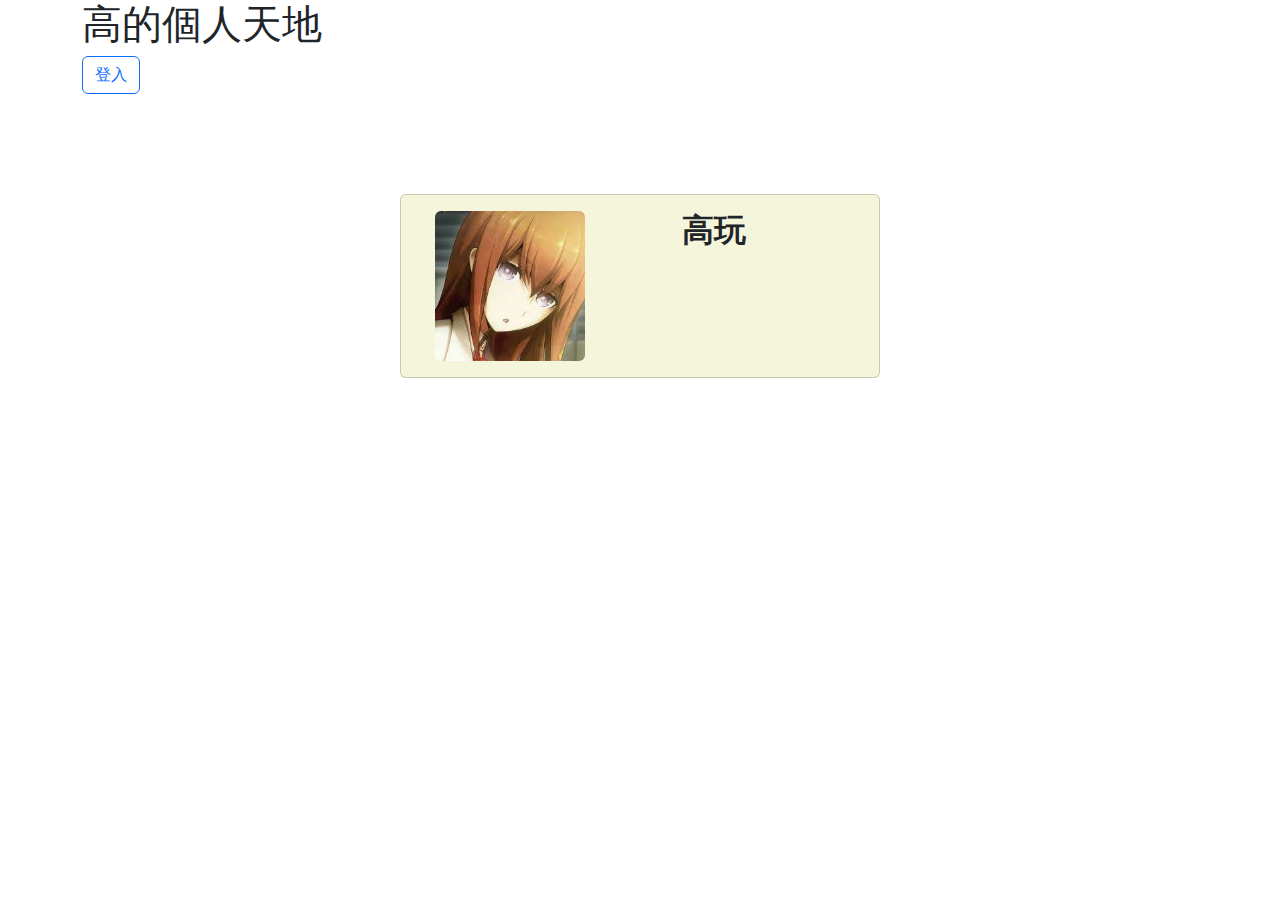
<file: views/index.html>
<!DOCTYPE html>
<html lang="en">

<head>
    <meta charset="UTF-8">
    <meta name="viewport" content="width=device-width, initial-scale=1.0">
    <title>Document</title>
    <link rel="stylesheet" href="../static/pkg/bootstrap-5.3.2-dist/css/bootstrap.min.css">
    <link rel="stylesheet" href="../static/css/index.css">
</head>

<body>
    <div class="container">
        <h1 class="text-nowrap">高的個人天地</h1>
        <a href="../views/sign-log-in.html" type="button" class="btn btn-outline-primary">登入</a>
        <!-- <button href="login.html" type="button" class="btn btn-outline-primary">登入</button> -->
        <div id="" class="card" style="width: 30rem; background-color: beige; margin: 100px auto;">
            <div class="card-body">
                <div class="container">
                    <div class="row">
                        <div class="col-5">
                            <img id="avatar" class="avatar mx-auto d-block img-fluid" src="../img/ChirsAvatar.jpg" alt="">
                        </div>
                        <div class="col-6">
                            <h2 class="userName" style="font-weight: bold; text-align: center;">高玩</h2>
                            <!-- <span class="badge bg-success">合法使用者</span>
                            <span class="badge bg-dark">Vip0</span> -->
                        </div>
                    </div>
                </div>
                <!-- <a href="https://space.bilibili.com/443577414/favlist" class="card-link">B站推薦</a> -->
            </div>
        </div>
    </div>



    <script src="../static/pkg/bootstrap-5.3.2-dist/js/bootstrap.min.js"></script>
</body>

</html>
</file>
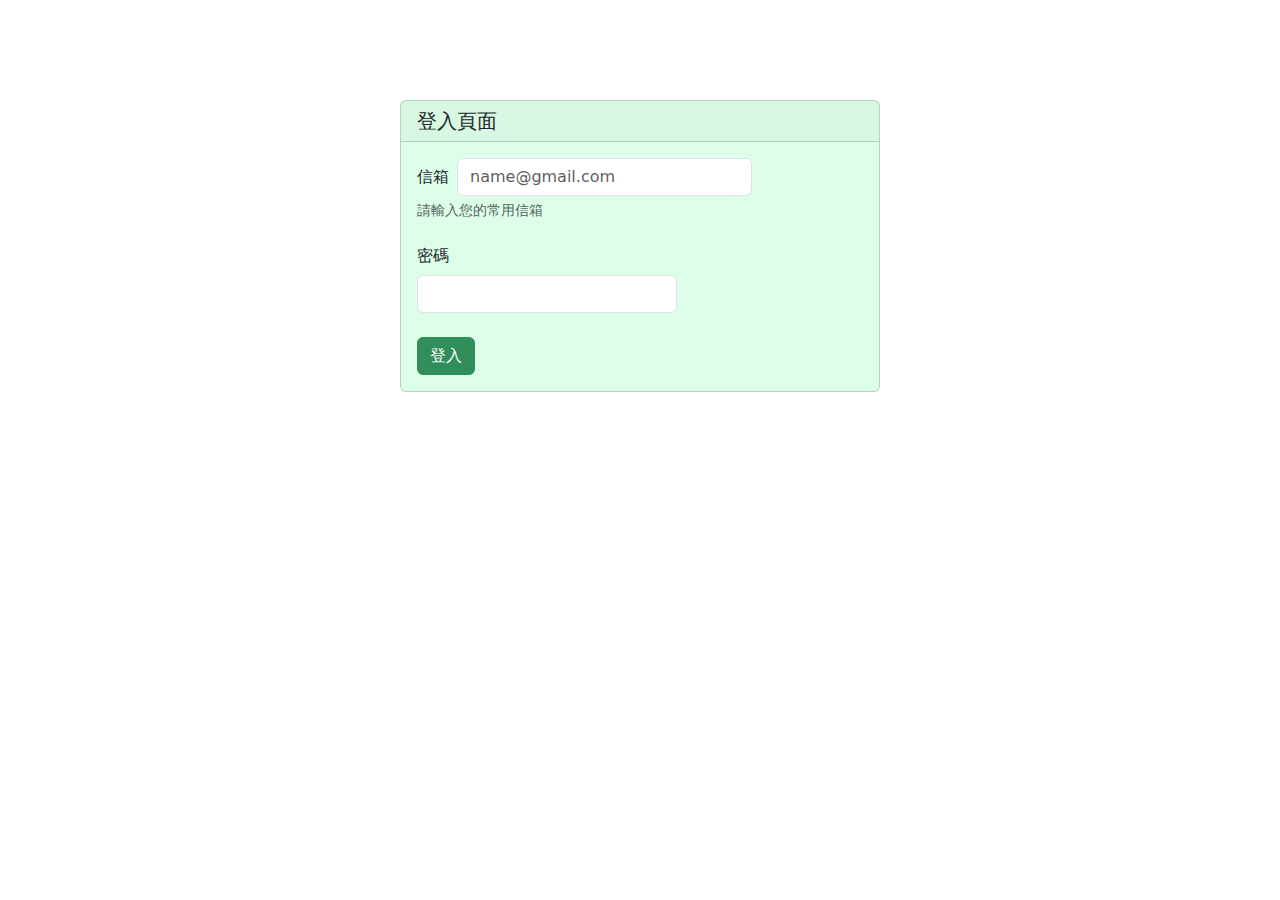
<file: views/login.html>
<!DOCTYPE html>
<html lang="en">

<head>
    <meta charset="UTF-8">
    <meta name="viewport" content="width=device-width, initial-scale=1.0">
    <title>Document</title>
    <link rel="stylesheet" href="../static/pkg/bootstrap-5.3.2-dist/css/bootstrap.min.css">
    <link rel="stylesheet" href="../static/css/index.css">
</head>

<body>

    <div class="card " style="width: 30rem; background-color: rgb(221, 255, 233); margin: 100px auto;">
        <h5 class="card-header">登入頁面</h5>

        <div class="card-body">
            <form>
                <div class="mb-3">
                    <div class="row g-2 align-items-end"> <!-- 在同一行，間距，垂直對齊 -->
                        <div class="col-auto">
                            <label for="exampleInputEmail1" class="col-form-label">信箱</label>
                        </div>
                        <div class="col-8">
                            <input type="email" class="form-control" id="exampleInputEmail1"
                                aria-describedby="emailHelp" placeholder="name@gmail.com">
                        </div>
                    </div>
                    <div id="emailHelp" class="form-text">請輸入您的常用信箱</div>
                </div>

                <div class="g-2 align-items-end">
                    <div class="col-auto">
                        <label for="inputPassword6" class="col-form-label">密碼</label>
                    </div>
                    <div class="col-7">
                        <!-- is-invalid -->
                        <input type="password" id="floatingInputInvalid" class="form-control"
                            aria-describedby="passwordHelpInline">
                        <!-- <div id="validationServerUsernameFeedback" class="invalid-feedback">
                            Must be 8-20 characters long.
                        </div> -->
                    </div>
                    <!-- <div class="col-auto">
                        <span id="passwordHelpInline" class="form-text">
                            Must be 8-20 characters long.
                        </span>
                    </div> -->
                    <br>
                </div>
                <!-- <div class="mb-3">
                    <label for="exampleInputPassword1" class="form-label">Password</label>
                    <input type="password" class="form-control" id="exampleInputPassword1">
                </div> -->
                <button type="submit" class="btn btn-primary" style="border-color: rgb(48, 142, 90); background-color: rgb(48, 142, 90);">登入</button>
            </form>
        </div>
    </div>




    <script src="../static/pkg/bootstrap-5.3.2-dist/js/bootstrap.min.js"></script>
</body>

</html>
</file>
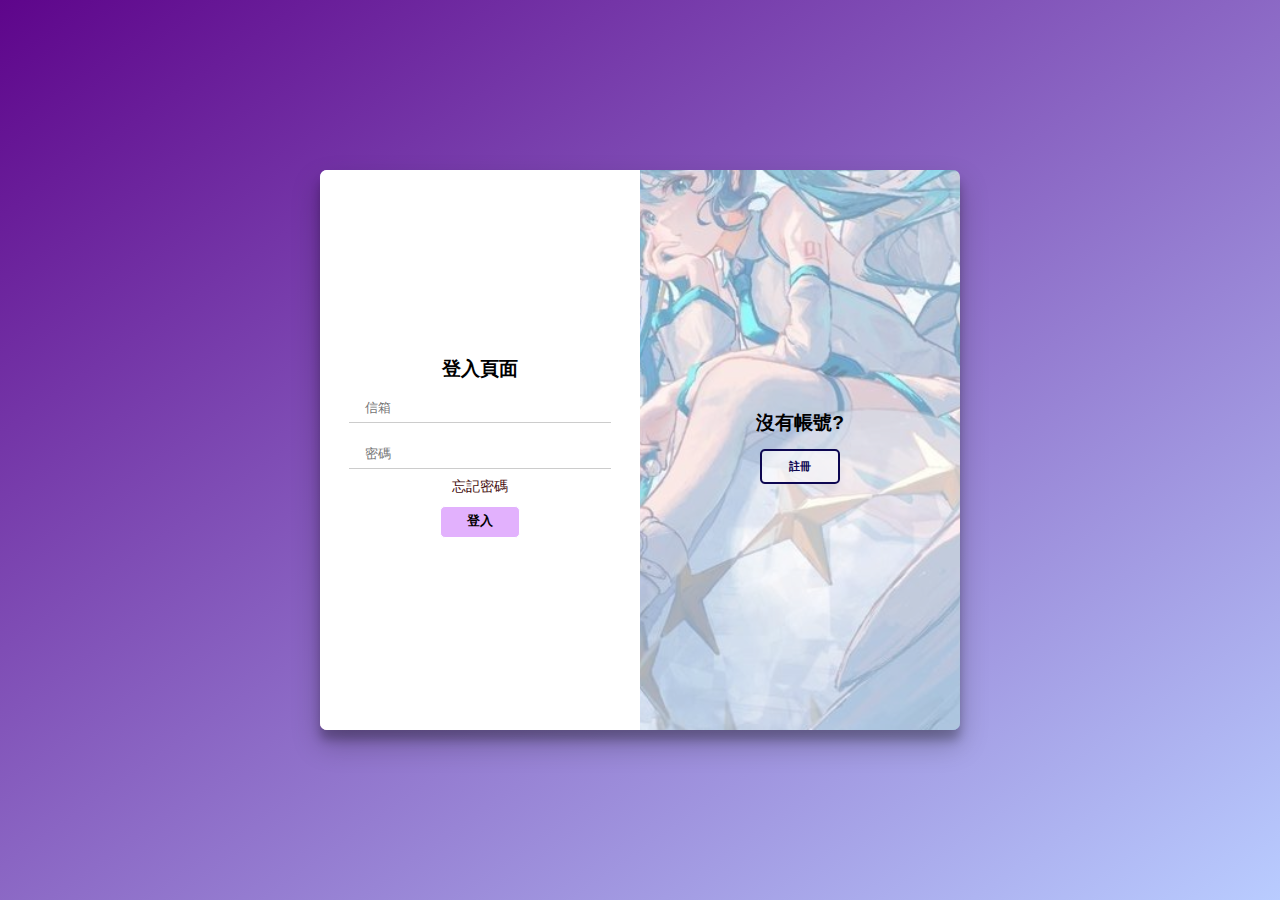
<file: views/sign-log-in.html>
<!DOCTYPE html>
<html lang="en">
<head>
    <meta charset="UTF-8">
    <meta name="viewport" content="width=device-width, initial-scale=1.0">
    <title>登入註冊頁</title>
    <link rel="stylesheet" href="../static/css/sign-log-in.css">
</head>
<body>
    <div class="container" id="container">
        <div class="form-container sign-up-container">
            <form action="#" method="post">
                <h1>註冊頁面</h1>
                <input type="text" placeholder="用戶名">
                <input type="email" placeholder="信箱">
                <input type="password" name="" id="" placeholder="密碼">
                <input type="password" name="" id="" placeholder="確認密碼">
                <button type="submit">註冊</button>
            </form>
        </div>
        <div class="form-container log-in-container">
            <form action="#" method="post">
                <h1>登入頁面</h1>
                <input type="email" placeholder="信箱">
                <input type="password" name="" id="" placeholder="密碼">
                <a href="#">忘記密碼</a>
                <button type="submit">登入</button>
            </form>
        </div>
        <div class="overlay-container">
            
            <div class="overlay">
                <div class="overlay-pannel overlay-left">
                    <h1>已經有帳號?</h1>
                    <button class="ghost" id="logIn">登入</button>
                </div>
                <div class="overlay-pannel overlay-right">
                    <h1>沒有帳號?</h1>
                    <button class="ghost" id="signUp">註冊</button>
                </div>
            </div>
        </div>
    </div>

    <script src="../static/js/sign-log-in.js"></script>
</body>
</html>
</file>
<file: static/css/index.css>
.avatar{
    width: 150px;
    height: 150px;
    border-radius: 6px;
}
</file>
<file: static/css/sign-log-in.css>
* {
    margin: 0;
    padding: 0;

    box-sizing: border-box;
}

body,
html {
    font-family: Arial, Helvetica, sans-serif;
    /* background-color: #d3fff5; */
    /* 漸層背景 */
    background-image: linear-gradient(to bottom right, #5e058b, #b9ccff);
    
    /* 鎖定背景 */
    background-attachment: fixed;
    /* 彈性布局 */
    display: flex;
    flex-direction: column;
    justify-content: center;
    align-items: center;
    height: 100%;
    margin: 0 auto;

}

h1 {
    margin: 0.2rem;
    font-size: 1.2rem;
}

a {
    color: rgb(69, 13, 13);
    font-size: 0.9rem;
    /* 取消下線 */
    text-decoration: none;
}

.container {
    /* 相對定位 */
    position: relative;
    /* background-color: #ff0000;  */
    background-image: url('../../img/logbg.jpg');
    background-repeat: no-repeat;
    background-attachment: fixed;
    background-size: cover;
    /*background-position: 200px 80px;*/
    /* background-color: transparent; */

    border-radius: 7px;
    box-shadow: 0 14px 28px rgba(0, 0, 0, 0.25), 0 10px 10px rgba(0, 0, 0, 0.22);
    padding: 0.6rem;
    width: 40rem;
    height: 35rem;
    /* 溢出隱藏 */
    overflow: hidden;
    max-width: 100vw;
    max-height: 70vh;


}

.form-container form {
    background-color: #fff;
    /* 彈性布局 */
    display: flex;
    flex-direction: column;
    padding: 0 1.8rem;
    height: 100%;
    justify-content: center;
    align-items: center;
}

.form-container input {
    width: 100%;
    height: 30px;
    text-indent: 1rem;
    /* 邊框顏色 */
    border: 1px solid #ccc;
    /* 邊框消失 */
    border-left: none;
    border-right: none;
    border-top: none;
    /* 點擊input時邊框也是消失 */
    outline: none;

    margin: 0.5rem 0;

}

/* 按鈕被點擊時縮小 */
.form-container button:active {
    transform: scale(0.95, 0.95);
}

.form-container button {
    padding: 0.4rem 1.6rem;
    background: rgb(226, 177, 253);
    color: #000000;
    border: 1px solid #fff;
    outline: none;
    /* 鼠標轉換 */
    cursor: pointer;
    width: 5rem;
    border-radius: 5px;
    transition: all 100ms ease-in;
    margin: 0.6rem 0;
    font-size: 0.8rem;
    font-weight: bold;
}

button.ghost {
    background: rgba(255, 255, 255, 0.6);
    border-color: #0d0751;
    border: 2px solid #0d0751;
    outline: none;
    cursor: pointer;
    width: 5rem;
    border-radius: 5px;
    transition: all 800ms ease-in;
    margin: 0.6rem 0;
    padding: 0.5rem 0;
    color: #0d0751;
    font-size: 0.7rem;
    font-weight: bolder;

}

button.ghost:active {
    transform: scale(0.95, 0.95);
}

.form-container {
    position: absolute;
    top: 0;
    height: 100%;
    transition: all 500ms ease-in;
}

.log-in-container {
    left: 0;
    width: 50%;
    /* 層級 */
    z-index: 2;
}

.sign-up-container {
    left: 0;
    width: 50%;
    /* 透明度，完全透明 */
    opacity: 0; 
    /* z-index值越高 ，越上面*/
    z-index: 1;
}

.overlay {
    /* background: #055014; */
    /* background-color: transparent; */
    background: rgba(255, 255, 255, 0.35);
    width: 200%;
    height: 100%;
    position: relative;

    left: -100%;
    transition: all 0.6s ease-out;
    /* 字的顏色 */
    color: rgb(0, 0, 0);
}

.overlay-container {
    position: absolute;
    top: 0;
    /* 起始先在右邊 */
    right: 0;
    /* 只佔一半，因此使用向左移顯示另一半 */
    width: 50%;
    height: 100%;
    overflow: hidden;
    transition: all 0.6s ease-out;
    z-index: 99;
}

.overlay-pannel {
    position: absolute;
    top: 0;
    display: flex;
    flex-direction: column;
    justify-content: center;
    align-items: center;
    width: 50%;
    height: 100%;
    padding: 0 2.2rem;
}

.overlay-right {
    right: 0;
}

.container.right-panel-active .overlay-container {
    /* 向左移自身的100% */
    transform: translateX(-100%);
}

.container.right-panel-active .log-in-container {
    transform: translateX(100%);
}

.container.right-panel-active .sign-up-container {
    transform: translateX(100%);
    opacity: 1;
    z-index: 5;
    transition: all 0.6s ease-in-out;
}

.container.right-panel-active .overlay {
    transform: translateX(50%);
}

.container.right-panel-active .overlay-left {
    transform: translateX(0);
    transition: all 0.6s ease-in-out;
}

.container.right-panel-active .overlay-right {
    transform: translateX(20%);
    transition: all 0.6s ease-in-out;
}
</file>
